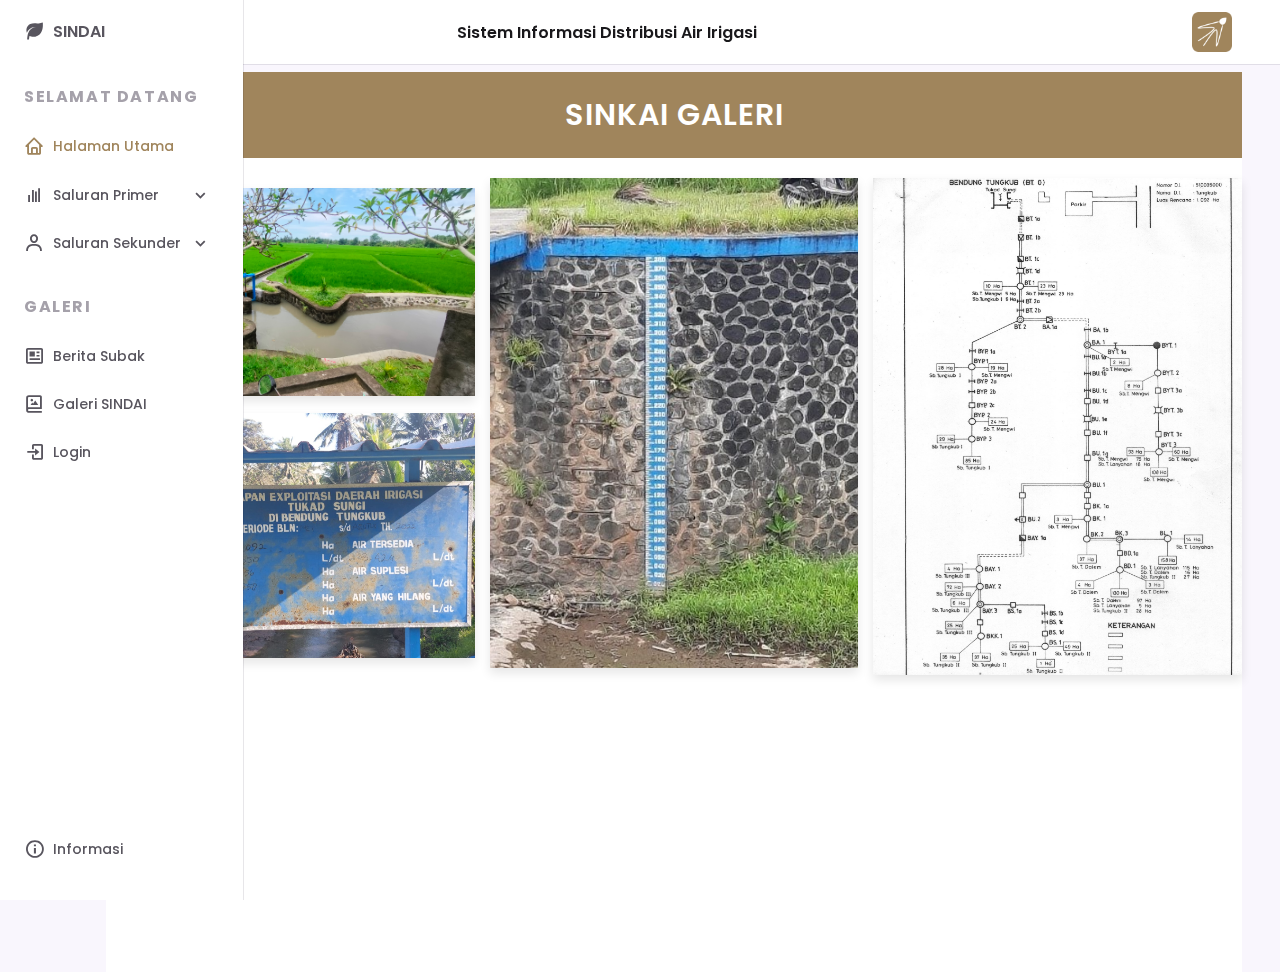
<file: galeri.html>
<!DOCTYPE html>
<html lang="en">
  <head>
    <meta charset="UTF-8" />
    <meta http-equiv="X-UA-Compatible" content="IE=edge" />
    <meta name="viewport" content="width=device-width, initial-scale=1.0" />
    <title>Galeri - SINKAI</title>
    <!-- Fontawesome CDN Link -->
    <link
      rel="stylesheet"
      href="https://cdnjs.cloudflare.com/ajax/libs/font-awesome/6.0.0-beta3/css/all.min.css"
    />
    <!-- CSS -->
    <link rel="stylesheet" href="styles/style3.css" />
    <!-- Boxicons CSS -->
    <link
      href="https://unpkg.com/boxicons@2.1.4/css/boxicons.min.css"
      rel="stylesheet"
    />
  </head>
  <body>
    <!--========== HEADER ==========-->
    <header class="header">
      <div class="header__container">
        <img src="images/logo.png" alt="" class="header__img" />

        <a href="index.html" class="header__logo">SINDAI</a>

        <a href="#" class="header__judul"
          >Sistem Informasi Distribusi Air Irigasi</a
        >

        <div class="header__toggle">
          <i class="bx bx-menu" id="header-toggle"></i>
        </div>
      </div>
    </header>

    <!--========== NAV ==========-->
    <div class="nav" id="navbar">
      <nav class="nav__container">
        <div>
          <a href="index.html" class="nav__link nav__logo">
            <i class="bx bxs-leaf nav__icon"></i>
            <span class="nav__logo-name">SINDAI</span>
          </a>

          <div class="nav__list">
            <div class="nav__items">
              <h3 class="nav__subtitle">Selamat Datang</h3>

              <a href="index.html" class="nav__link active">
                <i class="bx bx-home nav__icon"></i>
                <span class="nav__name">Halaman Utama</span>
              </a>

              <div class="nav__dropdown">
                <a href="#" class="nav__link">
                  <i class="bx bx-bar-chart nav__icon"></i>
                  <span class="nav__name">Saluran Primer</span>
                  <i
                    class="bx bx-chevron-down nav__icon nav__dropdown-icon"
                  ></i>
                </a>

                <div class="nav__dropdown-collapse">
                  <div class="nav__dropdown-content">
                    <a href="irigasi1.html" class="nav__dropdown-item"
                      >Saluran Primer Hulu</a
                    >
                    <a href="irigasi1.html" class="nav__dropdown-item"
                      >Saluran Primer Hilir</a
                    >
                  </div>
                </div>
              </div>

              <div class="nav__dropdown">
                <a href="#" class="nav__link">
                  <i class="bx bx-user nav__icon"></i>
                  <span class="nav__name">Saluran Sekunder</span>
                  <i
                    class="bx bx-chevron-down nav__icon nav__dropdown-icon"
                  ></i>
                </a>

                <div class="nav__dropdown-collapse">
                  <div class="nav__dropdown-content">
                    <a href="irigasimanual1.html" class="nav__dropdown-item"
                      >Bangunan Ukur 1</a
                    >
                    <a href="irigasimanual2.html" class="nav__dropdown-item"
                      >Bangunan Ukur 2</a
                    >
                    <a href="irigasimanual3.html" class="nav__dropdown-item"
                      >Bangunan Ukur 3</a
                    >
                  </div>
                </div>
              </div>
            </div>

            <div class="nav__items">
              <h3 class="nav__subtitle">Galeri</h3>

              <a href="infografis.html" class="nav__link">
                <i class="bx bx-news nav__icon"></i>
                <span class="nav__name">Berita Subak</span>
              </a>
              <a href="galeri.html" class="nav__link">
                <i class="bx bx-photo-album nav__icon"></i>
                <span class="nav__name">Galeri SINDAI</span>
              </a>
              <a href="login.html" class="nav__link">
                <i class="bx bx-log-in nav__icon"></i>
                <span class="nav__name">Login</span>
              </a>
            </div>
          </div>
        </div>

        <a href="https://wa.link/tph9u8" class="nav__link nav__logout">
          <i class="bx bx-info-circle nav__icon"></i>
          <span class="nav__name">Informasi</span>
        </a>
      </nav>
    </div>

    <!--========== CONTENTS ==========-->
    <section>
      <div class="lightBox">
        <div class="lightBox_content">
          <i class="fas fa-times close"></i>
          <div class="logo_icons">
            <a href="#">
              <img class="logoImg" src="images/logo.png" alt="" />
              <div class="text_content">
                <span class="name">SINKAI Subak</span>
                <span class="followers"
                  >Sistem Informasi Ketersediaan Air Irigasi di Subak</span
                >
              </div>
            </a>
            <div class="icons">
              <i class="fas fa-heart"></i>
              <i class="fas fa-arrow-down"></i>
            </div>
          </div>
          <div class="showImg">
            <div class="image">
              <img src="images/img1.jpg" alt="" />
            </div>
          </div>
        </div>
      </div>

      <div class="image-gallery">
        <header>SINKAI GALERI</header>
        <div class="image-container">
          <div class="image-box">
            <img class="gImg" src="images/img1.jpg" alt="" />
            <div class="logo_icons">
              <a href="#">
                <img class="logoImg" src="images/logo.png" alt="" />
                <div class="text_content">
                  <span class="name">SINKAI Subak</span>
                  <span class="followers"
                    >Bangunan Ukur Subak Gede Tungkub</span
                  >
                </div>
              </a>
              <div class="icons">
                <i class="fas fa-heart"></i>
                <i class="fas fa-arrow-down"></i>
              </div>
            </div>
          </div>
          <div class="image-box">
            <img class="gImg" src="images/galeri3.jpg" alt="" />
            <div class="logo_icons">
              <a href="#">
                <img class="logoImg" src="images/logo.png" alt="" />
                <div class="text_content">
                  <span class="name">SINKAI Subak</span>
                  <span class="followers"
                    >Papan Eksploitasi DI Tukad Sungi</span
                  >
                </div>
              </a>
              <div class="icons">
                <i class="fas fa-heart"></i>
                <i class="fas fa-arrow-down"></i>
              </div>
            </div>
          </div>
          <div class="image-box">
            <img class="gImg" src="images/galeri1.jpg" alt="" />
            <div class="logo_icons">
              <a href="#">
                <img class="logoImg" src="images/logo.png" alt="" />
                <div class="text_content">
                  <span class="name">SINKAI Subak</span>
                  <span class="followers"
                    >Alat ukur tinggi muka air (debit)</span
                  >
                </div>
              </a>
              <div class="icons">
                <i class="fas fa-heart"></i>
                <i class="fas fa-arrow-down"></i>
              </div>
            </div>
          </div>
          <div class="image-box">
            <img class="gImg" src="images/galeri2.jpg" alt="" />
            <div class="logo_icons">
              <a href="#">
                <img class="logoImg" src="images/logo.png" alt="" />
                <div class="text_content">
                  <span class="name">SINKAI Subak</span>
                  <span class="followers">Daerah Irigasi Tungkub</span>
                </div>
              </a>
              <div class="icons">
                <i class="fas fa-heart"></i>
                <i class="fas fa-arrow-down"></i>
              </div>
            </div>
          </div>

          <div class="image-box">
            <!--img class="gImg" src="images/img5.jpg" alt=""-->
            <div class="logo_icons">
              <a href="#">
                <!--img class="logoImg" src="images/logo.png" alt=""-->
                <div class="text_content">
                  <span class="name">CodingLab</span>
                  <span class="followers">50k followers</span>
                </div>
              </a>
              <div class="icons">
                <i class="fas fa-heart"></i>
                <i class="fas fa-arrow-down"></i>
              </div>
            </div>
          </div>
          <div class="image-box">
            <!--img class="gImg" src="images/img6.jpg" alt=""-->
            <div class="logo_icons">
              <a href="#">
                <!--img class="logoImg" src="images/logo.png" alt=""-->
                <div class="text_content">
                  <span class="name">CodingLab</span>
                  <span class="followers">50k followers</span>
                </div>
              </a>
              <div class="icons">
                <i class="fas fa-heart"></i>
                <i class="fas fa-arrow-down"></i>
              </div>
            </div>
          </div>
          <div class="image-box">
            <!--img class="gImg" src="images/img7.jpg" alt=""-->
            <div class="logo_icons">
              <a href="#">
                <!--img class="logoImg" src="images/logo.png" alt=""-->
                <div class="text_content">
                  <span class="name">CodingLab</span>
                  <span class="followers">50k followers</span>
                </div>
              </a>
              <div class="icons">
                <i class="fas fa-heart"></i>
                <i class="fas fa-arrow-down"></i>
              </div>
            </div>
          </div>
          <div class="image-box">
            <!--img class="gImg" src="images/img8.jpg" alt=""-->
            <div class="logo_icons">
              <a href="#">
                <!--img class="logoImg" src="images/logo.png" alt=""-->
                <div class="text_content">
                  <span class="name">CodingLab</span>
                  <span class="followers">50k followers</span>
                </div>
              </a>
              <div class="icons">
                <i class="fas fa-heart"></i>
                <i class="fas fa-arrow-down"></i>
              </div>
            </div>
          </div>
          <div class="image-box">
            <!--img class="gImg" src="images/img9.jpg" alt=""-->
            <div class="logo_icons">
              <a href="#">
                <!--img class="logoImg" src="images/logo.png" alt=""-->
                <div class="text_content">
                  <span class="name">CodingLab</span>
                  <span class="followers">50k followers</span>
                </div>
              </a>
              <div class="icons">
                <i class="fas fa-heart"></i>
                <i class="fas fa-arrow-down"></i>
              </div>
            </div>
          </div>
          <div class="image-box">
            <!--img class="gImg" src="images/img10.jpg" alt=""-->
            <div class="logo_icons">
              <a href="#">
                <!--img class="logoImg" src="images/logo.png" alt=""-->
                <div class="text_content">
                  <span class="name">CodingLab</span>
                  <span class="followers">50k followers</span>
                </div>
              </a>
              <div class="icons">
                <i class="fas fa-heart"></i>
                <i class="fas fa-arrow-down"></i>
              </div>
            </div>
          </div>
          <div class="image-box">
            <!--img class="gImg" src="images/img11.jpg" alt=""-->
            <div class="logo_icons">
              <a href="#">
                <!--img class="logoImg" src="images/logo.png" alt=""-->
                <div class="text_content">
                  <span class="name">CodingLab</span>
                  <span class="followers">50k followers</span>
                </div>
              </a>
              <div class="icons">
                <i class="fas fa-heart"></i>
                <i class="fas fa-arrow-down"></i>
              </div>
            </div>
          </div>
          <div class="image-box">
            <!--img class="gImg" src="images/img12.jpg" alt=""-->
            <div class="logo_icons">
              <a href="#">
                <!--img class="logoImg" src="images/logo.png" alt=""-->
                <div class="text_content">
                  <span class="name">CodingLab</span>
                  <span class="followers">50k followers</span>
                </div>
              </a>
              <div class="icons">
                <i class="fas fa-heart"></i>
                <i class="fas fa-arrow-down"></i>
              </div>
            </div>
          </div>
          <div class="image-box">
            <!--img class="gImg" src="images/img13.jpg" alt=""-->
            <div class="logo_icons">
              <a href="#">
                <!--img class="logoImg" src="images/logo.png" alt=""-->
                <div class="text_content">
                  <span class="name">CodingLab</span>
                  <span class="followers">50k followers</span>
                </div>
              </a>
              <div class="icons">
                <i class="fas fa-heart"></i>
                <i class="fas fa-arrow-down"></i>
              </div>
            </div>
          </div>
          <div class="image-box">
            <!--img class="gImg" src="images/img14.jpg" alt=""-->
            <div class="logo_icons">
              <a href="#">
                <!--img class="logoImg" src="images/logo.png" alt=""-->
                <div class="text_content">
                  <span class="name">CodingLab</span>
                  <span class="followers">50k followers</span>
                </div>
              </a>
              <div class="icons">
                <i class="fas fa-heart"></i>
                <i class="fas fa-arrow-down"></i>
              </div>
            </div>
          </div>
          <div class="image-box">
            <!--img class="gImg" src="images/img15.jpg" alt=""-->
            <div class="logo_icons">
              <a href="#">
                <!--img class="logoImg" src="images/logo.png" alt=""-->
                <div class="text_content">
                  <span class="name">CodingLab</span>
                  <span class="followers">50k followers</span>
                </div>
              </a>
              <div class="icons">
                <i class="fas fa-heart"></i>
                <i class="fas fa-arrow-down"></i>
              </div>
            </div>
          </div>
        </div>
      </div>
    </section>

    <script>
      let body = document.querySelector("body"),
        lightBox = document.querySelector(".lightBox"),
        img = document.querySelectorAll(".gImg"),
        showImg = lightBox.querySelector(".showImg img"),
        close = lightBox.querySelector(".close");

      for (let image of img) {
        image.addEventListener("click", () => {
          showImg.src = image.src;
          lightBox.style.display = "block";
          body.style.overflow = "hidden";
          close.onclick = () => {
            lightBox.style.display = "none";
            body.style.overflow = "visible";
          };
        });
      }
    </script>

    <script src="js/script.js"></script>
  </body>
</html>
</file>
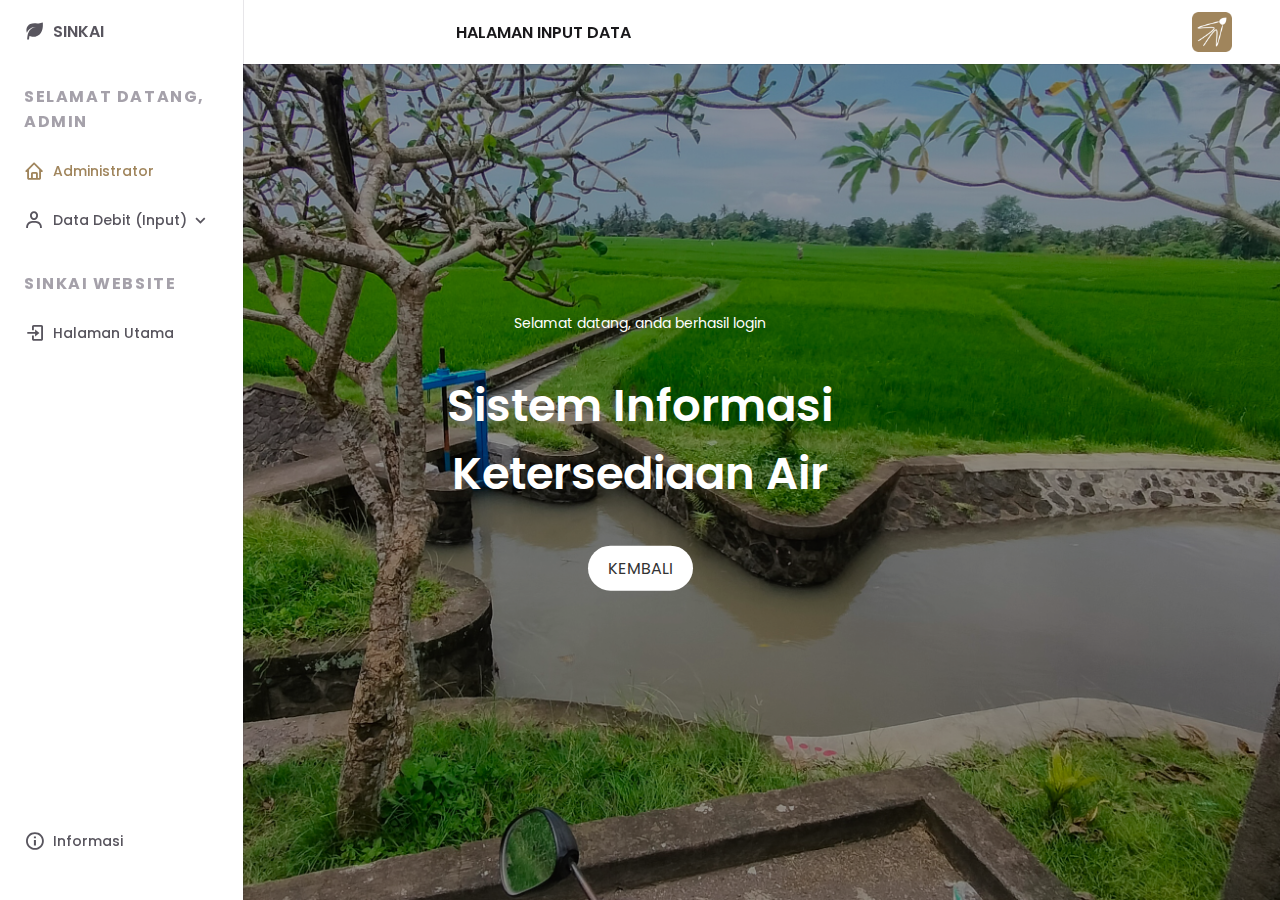
<file: home.html>
<!DOCTYPE html>
<html lang="en">
  <head>
    <meta charset="UTF-8" />
    <meta http-equiv="X-UA-Compatible" content="IE=edge" />
    <meta name="viewport" content="width=device-width, initial-scale=1.0" />
    <title>Sistem Informasi Ketersediaan Air Irigasi</title>
    <!-- Link Swiper's CSS -->
    <link rel="stylesheet" href="styles/swiper-bundle.min.css" />
    <!-- CSS -->
    <link rel="stylesheet" href="styles/style.css" />
    <!-- Boxicons CSS -->
    <link
      href="https://unpkg.com/boxicons@2.1.4/css/boxicons.min.css"
      rel="stylesheet"
    />
  </head>
  <body>
    <!--========== HEADER ==========-->
    <header class="header">
      <div class="header__container">
        <img src="images/logo.png" alt="" class="header__img" />

        <a href="home.html" class="header__logo">SINKAI</a>

        <a href="#" class="header__judul"
          >HALAMAN INPUT DATA</a
        >

        <div class="header__toggle">
          <i class="bx bx-menu" id="header-toggle"></i>
        </div>
      </div>
    </header>

    <!--========== NAV ==========-->
    <div class="nav" id="navbar">
      <nav class="nav__container">
        <div>
          <a href="home.html" class="nav__link nav__logo">
            <i class="bx bxs-leaf nav__icon"></i>
            <span class="nav__logo-name">SINKAI</span>
          </a>

          <div class="nav__list">
            <div class="nav__items">
              <h3 class="nav__subtitle">Selamat Datang, Admin</h3>

              <a href="home.html" class="nav__link active">
                <i class="bx bx-home nav__icon"></i>
                <span class="nav__name">Administrator</span>
              </a>

              <div class="nav__dropdown">
                <a href="#" class="nav__link">
                  <i class="bx bx-user nav__icon"></i>
                  <span class="nav__name">Data Debit (Input)</span>
                  <i
                    class="bx bx-chevron-down nav__icon nav__dropdown-icon"
                  ></i>
                </a>

                <div class="nav__dropdown-collapse">
                  <div class="nav__dropdown-content">
                    <a href="https://docs.google.com/forms/d/160n0vMSXNAYcV1-g2EDVGiQKg8xbsgIhsr-fpEG_Ywo/edit" class="nav__dropdown-item"
                      >Bangunan Ukur 1</a
                    >
                    <a href="https://docs.google.com/forms/d/160n0vMSXNAYcV1-g2EDVGiQKg8xbsgIhsr-fpEG_Ywo/edit" class="nav__dropdown-item"
                      >Bangunan Ukur 2</a
                    >
                    <a href="https://docs.google.com/forms/d/160n0vMSXNAYcV1-g2EDVGiQKg8xbsgIhsr-fpEG_Ywo/edit" class="nav__dropdown-item"
                      >Bangunan Ukur 3</a
                    >
                  </div>
                </div>
              </div>
            </div>

            <div class="nav__items">
              <h3 class="nav__subtitle">SINKAI WEBSITE</h3>

              <a href="login.html" class="nav__link">
                <i class="bx bx-log-in nav__icon"></i>
                <span class="nav__name">Halaman Utama</span>
              </a>
            </div>
          </div>
        </div>

        <a href="https://wa.link/tph9u8" class="nav__link nav__logout">
          <i class="bx bx-info-circle nav__icon"></i>
          <span class="nav__name">Informasi</span>
        </a>
        
      </nav>
    </div>

    <!--========== CONTENTS ==========-->
    <section class="main swiper mySwiper">
      <div class="wrapper swiper-wrapper">
        <div class="slide swiper-slide">
          <img src="images/img1.jpg" alt="" class="image" />
          <div class="image-data">
            <span class="text">Selamat datang, anda berhasil login</span>
            <h2>
              Sistem Informasi <br />
              Ketersediaan Air
            </h2>
            <a href="index.html" class="button">KEMBALI</a>
          </div>
        </div>
      </div>

    </section>
    <!-- Swiper JS -->
    <script src="js/swiper-bundle.min.js"></script>

    <!-- Initialize Swiper -->
    <script>
      var swiper = new Swiper(".mySwiper", {
        slidesPerView: 1,
        loop: true,
        pagination: {
          el: ".swiper-pagination",
          clickable: true,
        },
        navigation: {
          nextEl: ".swiper-button-next",
          prevEl: ".swiper-button-prev",
        },
      });
    </script>

    <script src="js/script.js"></script>
  </body>
</html>
</file>
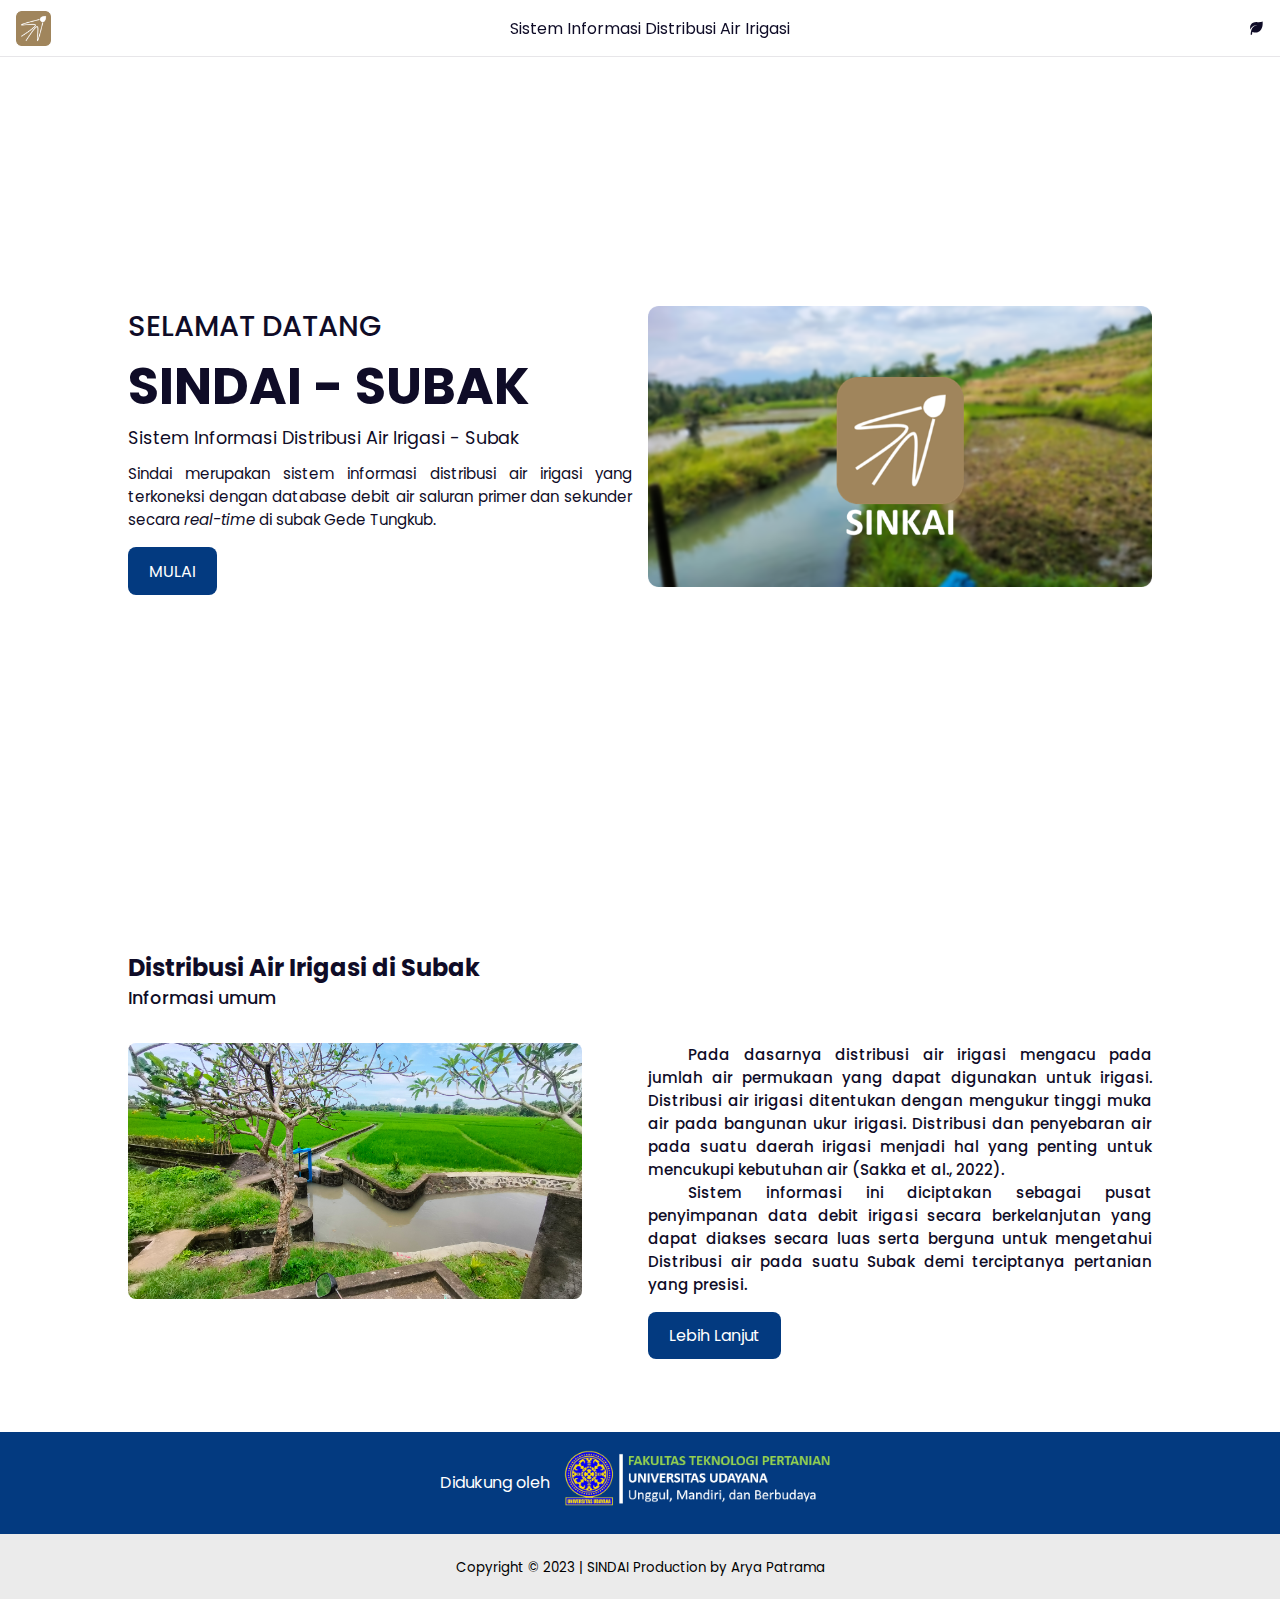
<file: jelajahi.html>
<!DOCTYPE html>
<html lang="en">
  <head>
    <meta charset="UTF-8" />
    <meta http-equiv="X-UA-Compatible" content="IE=edge" />
    <meta name="viewport" content="width=device-width, initial-scale=1.0" />
    <title>Jelajahi - SINKAI</title>
    <!-- Link To CSS -->
    <link rel="stylesheet" href="styles/style4.css" />
    <!-- Box Icons -->
    <link
      rel="stylesheet"
      href="https://cdn.jsdelivr.net/npm/boxicons@latest/css/boxicons.min.css"
    />
  </head>
  <body>
    <header class="header">
      <div class="header__container">
        <img src="images/logo.png" alt="" class="header__img" />

        <a href="index.html" class="header__logo">SINDAI</a>

        <a href="#" class="header__judul"
          >Sistem Informasi Distribusi Air Irigasi</a
        >
        <a href="index.html" class="header__judul">
          <i class="bx bxs-leaf nav__icon"></i>
        </a>
      </div>
    </header>
    <section class="home" id="home">
      <div class="home-img">
        <img src="images/galeri4.png" alt="" />
      </div>
      <div class="home-text">
        <span>SELAMAT DATANG</span>
        <h1>SINDAI - SUBAK</h1>
        <h2>Sistem Informasi Distribusi Air Irigasi - Subak</h2>
        <p style="text-align: justify">
          Sindai merupakan sistem informasi distribusi air irigasi yang
          terkoneksi dengan database debit air saluran primer dan sekunder
          secara
          <i>real-time</i> di subak Gede Tungkub.
        </p>
        <a href="irigasi1.html" class="btn">MULAI</a>
      </div>
    </section>
    <!-- About -->
    <section class="about" id="about">
      <div class="heading">
        <h2>Distribusi Air Irigasi di Subak</h2>
        <span>Informasi umum</span>
      </div>
      <!-- About Content -->
      <div class="about-container">
        <div class="about-img">
          <img src="images/img1.jpg" alt="" />
        </div>
        <div class="about-text">
          <p style="text-indent: 40px">
            Pada dasarnya distribusi air irigasi mengacu pada jumlah air
            permukaan yang dapat digunakan untuk irigasi. Distribusi air irigasi
            ditentukan dengan mengukur tinggi muka air pada bangunan ukur
            irigasi. Distribusi dan penyebaran air pada suatu daerah irigasi
            menjadi hal yang penting untuk mencukupi kebutuhan air (Sakka et
            al., 2022).
          </p>
          <p style="text-indent: 40px">
            Sistem informasi ini diciptakan sebagai pusat penyimpanan data debit
            irigasi secara berkelanjutan yang dapat diakses secara luas serta
            berguna untuk mengetahui Distribusi air pada suatu Subak demi
            terciptanya pertanian yang presisi.
          </p>
          <div class="information">
            <a href="infografis.html" class="btn">Lebih Lanjut</a>
          </div>
        </div>
      </div>
    </section>
    <!-- Copyright -->
    <div class="copyright">
      <p>Didukung oleh</p>
      <p><span></span></p>
      <p>
        <a href="https://ftp.unud.ac.id/"
          ><img src="images/unudftp.png" alt="" width="290px"
        /></a>
      </p>
    </div>
    <div class="footer">
      <p>
        <small>
          Copyright &copy; 2023 | SINDAI Production by Arya Patrama</small
        >
      </p>
    </div>

    <!-- Link To JS -->
    <script src="./js/script.js"></script>
  </body>
</html>
</file>
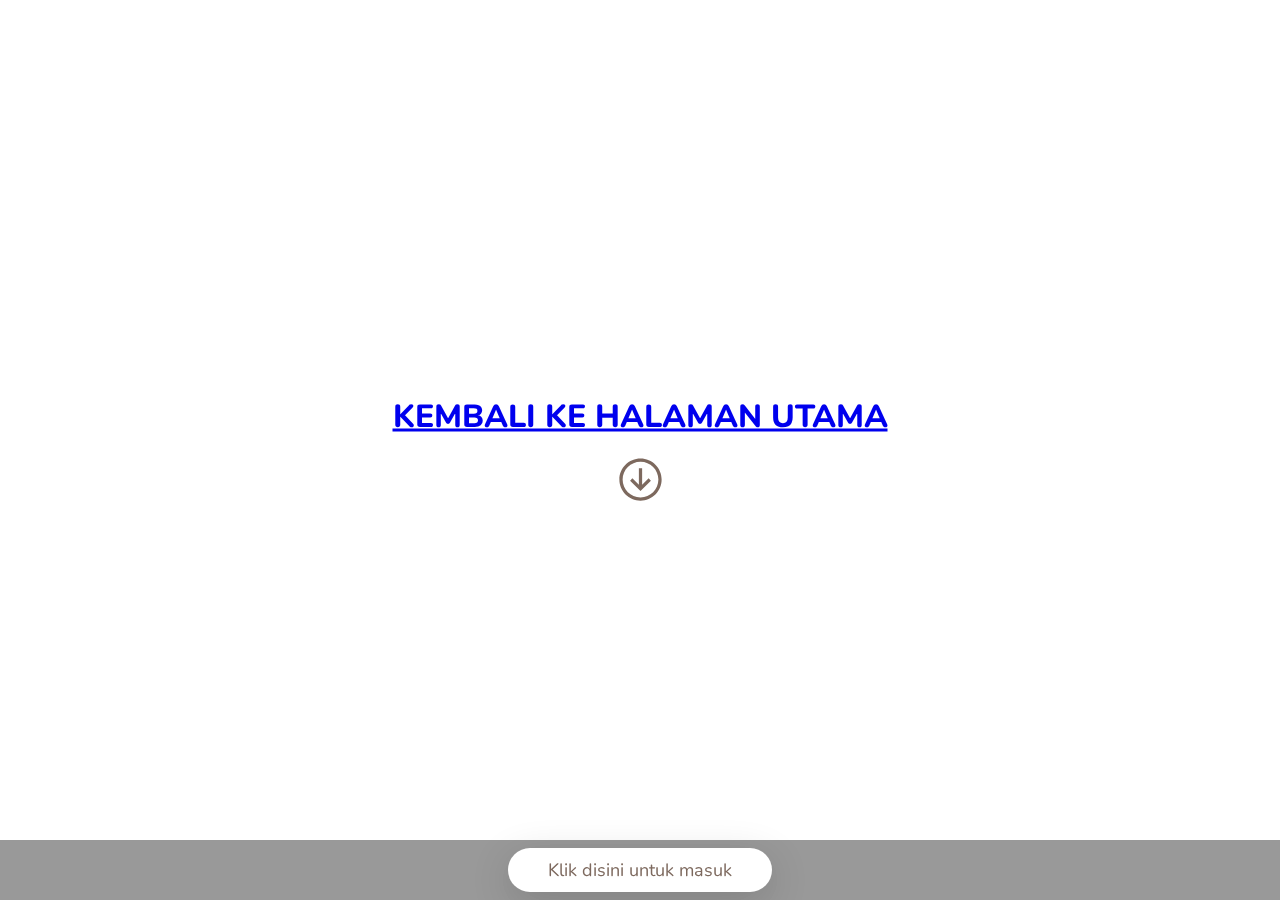
<file: login.html>
<!DOCTYPE html>
<html lang="en">
  <head>
    <meta charset="UTF-8" />
    <meta http-equiv="X-UA-Compatible" content="IE=edge" />
    <meta name="viewport" content="width=device-width, initial-scale=1.0" />
    <title>Document</title>
    <link rel="stylesheet" href="styles/valid.css" />
  </head>
  <body>
    <div class="scroll-down">
      <a href="index.html">KEMBALI KE HALAMAN UTAMA</a>
      <svg xmlns="http://www.w3.org/2000/svg" viewBox="0 0 32 32">
        <path
          d="M16 3C8.832031 3 3 8.832031 3 16s5.832031 13 13 13 13-5.832031 13-13S23.167969 3 16 3zm0 2c6.085938 0 11 4.914063 11 11 0 6.085938-4.914062 11-11 11-6.085937 0-11-4.914062-11-11C5 9.914063 9.914063 5 16 5zm-1 4v10.28125l-4-4-1.40625 1.4375L16 23.125l6.40625-6.40625L21 15.28125l-4 4V9z"
        />
      </svg>
    </div>
    <div class="container"></div>

    <div class="modal">
      <div class="modal-container">
        <div class="modal-left">
          <h1 class="modal-title">Selamat Datang!</h1>
          <p class="modal-desc">Sistem Informasi Distribusi Air Irigasi</p>
          <form name="login">
            <div class="input-block">
              <label for="username" class="input-label">Username</label>
              <input
                type="text"
                name="username"
                id="username"
                placeholder="Username Kamu"
              />
            </div>
            <div class="input-block">
              <label for="password" class="input-label">Password</label>
              <input
                type="text"
                name="password"
                id="password"
                placeholder="Password Kamu"
              />
            </div>
            <div class="modal-buttons">
              <button class="input-button" type="button" onClick="Login()">
                Masuk
              </button>
            </div>
          </form>
          <p class="sign-up">
            Belum punya akun? <a href="signup.html">Buat Sekarang</a>
          </p>
        </div>
        <div class="modal-right">
          <img src="images/img1.jpg" alt="" />
        </div>
        <button class="icon-button close-button">
          <svg xmlns="http://www.w3.org/2000/svg" viewBox="0 0 50 50">
            <path
              d="M 25 3 C 12.86158 3 3 12.86158 3 25 C 3 37.13842 12.86158 47 25 47 C 37.13842 47 47 37.13842 47 25 C 47 12.86158 37.13842 3 25 3 z M 25 5 C 36.05754 5 45 13.94246 45 25 C 45 36.05754 36.05754 45 25 45 C 13.94246 45 5 36.05754 5 25 C 5 13.94246 13.94246 5 25 5 z M 16.990234 15.990234 A 1.0001 1.0001 0 0 0 16.292969 17.707031 L 23.585938 25 L 16.292969 32.292969 A 1.0001 1.0001 0 1 0 17.707031 33.707031 L 25 26.414062 L 32.292969 33.707031 A 1.0001 1.0001 0 1 0 33.707031 32.292969 L 26.414062 25 L 33.707031 17.707031 A 1.0001 1.0001 0 0 0 32.980469 15.990234 A 1.0001 1.0001 0 0 0 32.292969 16.292969 L 25 23.585938 L 17.707031 16.292969 A 1.0001 1.0001 0 0 0 16.990234 15.990234 z"
            ></path>
          </svg>
        </button>
      </div>
      <button class="modal-button">Klik disini untuk masuk</button>
    </div>

    <script>
      // Login System Logic
      function Login() {
        var done = 0;
        var username = document.login.username.value;
        username = username.toLowerCase();
        var password = document.login.password.value;
        password = password.toLowerCase();
        if (username == "ramapatrama@gmail.com" && password == "12345") {
          window.location.href = "home.html";
        } else if (done == 0) {
          alert("Username/Password yang anda masukan salah!");
        }
      }

      // Javascript Template
      const body = document.querySelector("body");
      const modal = document.querySelector(".modal");
      const modalButton = document.querySelector(".modal-button");
      const closeButton = document.querySelector(".close-button");
      const scrollDown = document.querySelector(".scroll-down");
      let isOpened = false;

      const openModal = () => {
        modal.classList.add("is-open");
        body.style.overflow = "hidden";
      };

      const closeModal = () => {
        modal.classList.remove("is-open");
        body.style.overflow = "initial";
      };

      window.addEventListener("scroll", () => {
        if (window.scrollY > window.innerHeight / 3 && !isOpened) {
          isOpened = true;
          scrollDown.style.display = "none";
          openModal();
        }
      });

      modalButton.addEventListener("click", openModal);
      closeButton.addEventListener("click", closeModal);

      document.onkeydown = (evt) => {
        evt = evt || window.event;
        evt.keyCode === 27 ? closeModal() : false;
      };
    </script>
  </body>
</html>
</file>
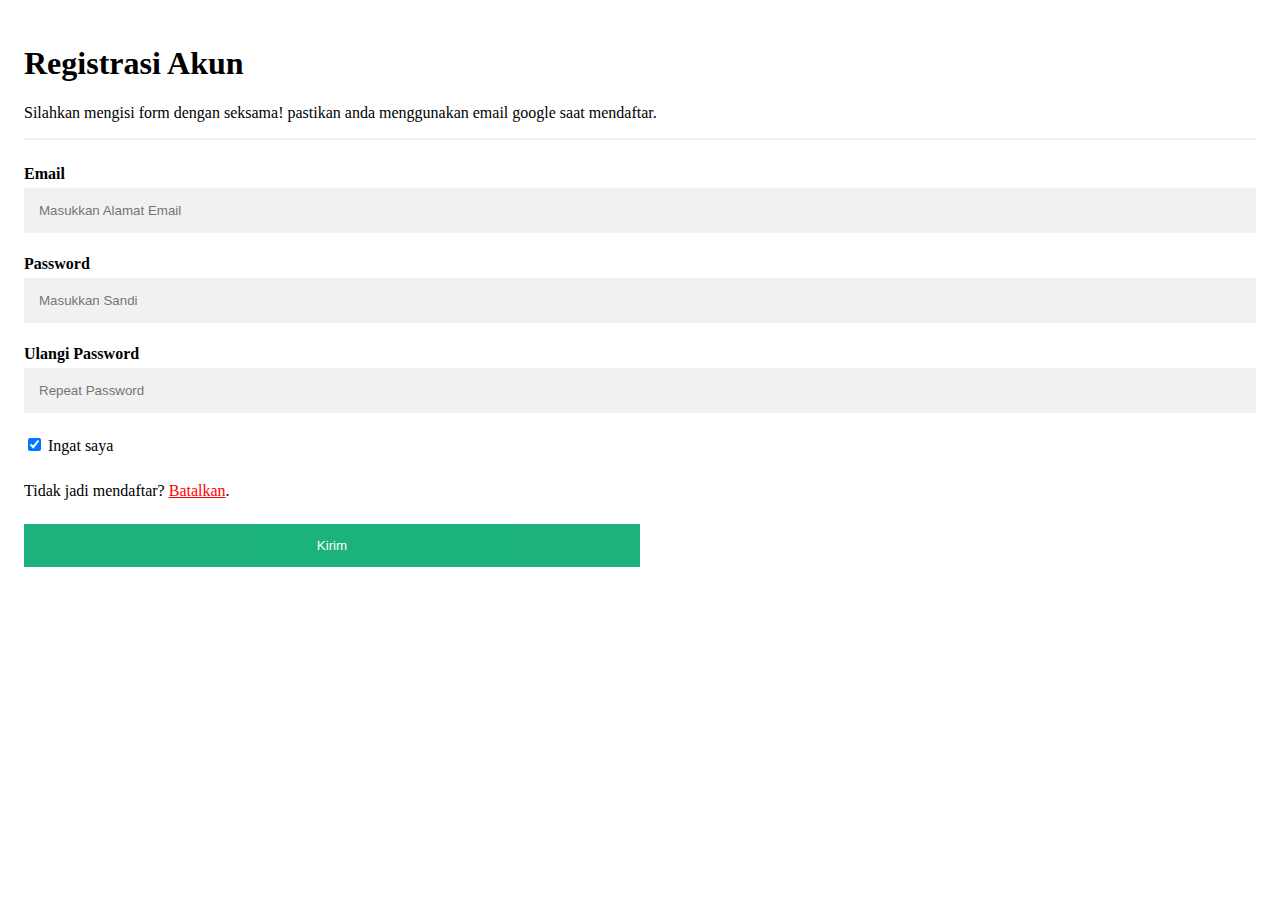
<file: signup.html>
<!DOCTYPE html>
<html lang="en">
  <head>
    <meta charset="UTF-8" />
    <meta http-equiv="X-UA-Compatible" content="IE=edge" />
    <meta name="viewport" content="width=device-width, initial-scale=1.0" />
    <title>Sign up</title>
    <link href="styles/signup.css" rel="stylesheet" />
    <link href="page2.html" />
  </head>
  <body>
    <form
      action="https://sheetdb.io/api/v1/s8noqi3kuuy2k"
      method="post"
      id="sheetdb-form"
    >
      <div class="container">
        <h1>Registrasi Akun</h1>
        <p>Silahkan mengisi form dengan seksama! pastikan anda menggunakan email google saat mendaftar.</p>
        <hr />

        <label for="email"><b>Email</b></label>
        <input
          type="text"
          placeholder="Masukkan Alamat Email"
          name="data[email]"
          required
        />

        <label for="psw"><b>Password</b></label>
        <input
          type="password"
          placeholder="Masukkan Sandi"
          name="data[psw]"
          required
        />

        <label for="psw repeat"><b>Ulangi Password</b></label>
        <input
          type="password"
          placeholder="Repeat Password"
          name="data[psw repeat]"
          required
        />

        <label>
          <input
            type="checkbox"
            checked="checked"
            name="remember"
            style="margin-bottom: 15px"
          />
          Ingat saya
        </label>

        <p>
            Tidak jadi mendaftar?
          <a href="login.html" style="color: red">Batalkan</a>.
        </p>

        <div class="clearfix">
          <button type="submit" class="signupbtn">Kirim</button>
        </div>
      </div>
    </form>

    <script>
      var form = document.getElementById("sheetdb-form");
      form.addEventListener("submit", (e) => {
        e.preventDefault();
        fetch(form.action, {
          method: "POST",
          body: new FormData(document.getElementById("sheetdb-form")),
        })
          .then((response) => response.json())
          .then((html) => {
            // you can put any JS code here
            window.open("index.html", "_blank");
          });
      });
    </script>
  </body>
</html>
</file>
<file: styles/style3.css>
/*========== GOOGLE FONTS ==========*/
@import url("https://fonts.googleapis.com/css2?family=Poppins:wght@400;500;600&display=swap");

/*========== VARIABLES CSS ==========*/
:root {
  --header-height: 3.5rem;
  --nav-width: 243px;

  /*========== Colors ==========*/
  --first-color: #a0855c;
  --first-color-light: #fbe3be;
  --title-color: #19181b;
  --text-color: #58555e;
  --text-color-light: #a5a1aa;
  --body-color: #f9f6fd;
  --container-color: #ffffff;

  /*========== Font and typography ==========*/
  --body-font: "Poppins", sans-serif;
  --normal-font-size: 0.938rem;
  --small-font-size: 0.75rem;
  --smaller-font-size: 0.75rem;

  /*========== Font weight ==========*/
  --font-medium: 500;
  --font-semi-bold: 600;

  /*========== z index ==========*/
  --z-fixed: 100;
}

@media screen and (min-width: 1024px) {
  :root {
    --normal-font-size: 1rem;
    --small-font-size: 0.875rem;
    --smaller-font-size: 0.813rem;
  }
}

/*========== BASE ==========*/
*,
::before,
::after {
  box-sizing: border-box;
}

body {
  margin: var(--header-height) 0 0 0;
  padding: 1rem 1rem 0;
  font-family: var(--body-font);
  font-size: var(--normal-font-size);
  background-color: var(--body-color);
  color: var(--text-color);
}

h3 {
  margin: 0;
}

a {
  text-decoration: none;
}

img {
  max-width: 100%;
  height: auto;
}

/*========== HEADER ==========*/
.header {
  position: fixed;
  top: 0;
  left: 0;
  width: 100%;
  background-color: var(--container-color);
  box-shadow: 0 1px 0 rgba(22, 8, 43, 0.1);
  padding: 0 1rem;
  z-index: var(--z-fixed);
}

.header__container {
  display: flex;
  align-items: center;
  height: var(--header-height);
  justify-content: space-between;
}

.header__img {
  width: 35px;
  height: 35px;
}

.header__logo {
  color: var(--title-color);
  font-weight: var(--font-medium);
  display: none;
}

.header__judul {
  display: flex;
  color: var(--title-color);
  font-weight: var(--font-semi-bold);
}

.header__input {
  width: 100%;
  border: none;
  outline: none;
  background-color: var(--first-color-light);
}

.header__input::placeholder {
  font-family: var(--body-font);
  color: var(--text-color);
}

.header__icon,
.header__toggle {
  font-size: 1.2rem;
}

.header__toggle {
  color: var(--title-color);
  cursor: pointer;
}

/*========== NAV ==========*/
.nav {
  position: fixed;
  top: 0;
  left: -100%;
  height: 100vh;
  padding: 1rem 1rem 0;
  background-color: var(--container-color);
  box-shadow: 1px 0 0 rgba(22, 8, 43, 0.1);
  z-index: var(--z-fixed);
  transition: 0.4s;
}

.nav__container {
  height: 100%;
  display: flex;
  flex-direction: column;
  justify-content: space-between;
  padding-bottom: 2.5rem;
  overflow: auto;
  scrollbar-width: none; /* For mozilla */
}

/* For Google Chrome and others */
.nav__container::-webkit-scrollbar {
  display: none;
}

.nav__logo {
  font-weight: var(--font-semi-bold);
  margin-bottom: 2.5rem;
}

.nav__list,
.nav__items {
  display: grid;
}

.nav__list {
  row-gap: 2.5rem;
}

.nav__items {
  row-gap: 1.5rem;
}

.nav__subtitle {
  font-size: var(--normal-font-size);
  text-transform: uppercase;
  letter-spacing: 0.1rem;
  color: var(--text-color-light);
}

.nav__link {
  display: flex;
  align-items: center;
  color: var(--text-color);
}

.nav__link:hover {
  color: var(--first-color);
}

.nav__icon {
  font-size: 1.2rem;
  margin-right: 0.5rem;
}

.nav__name {
  font-size: var(--small-font-size);
  font-weight: var(--font-medium);
  white-space: nowrap;
}

.nav__logout {
  margin-top: 5rem;
}

/* Dropdown */
.nav__dropdown {
  overflow: hidden;
  max-height: 21px;
  transition: 0.4s ease-in-out;
}

.nav__dropdown-collapse {
  background-color: var(--first-color-light);
  border-radius: 0.25rem;
  margin-top: 1rem;
}

.nav__dropdown-content {
  display: grid;
  row-gap: 0.5rem;
  padding: 0.75rem 1.7rem 0.75rem 1.8rem;
}

.nav__dropdown-item {
  font-size: var(--smaller-font-size);
  font-weight: var(--font-medium);
  color: var(--text-color);
}

.nav__dropdown-item:hover {
  color: var(--first-color);
}

.nav__dropdown-icon {
  margin-left: auto;
  transition: 0.4s;
}

/* Show dropdown collapse */
.nav__dropdown:hover {
  max-height: 100rem;
}

/* Rotate icon arrow */
.nav__dropdown:hover .nav__dropdown-icon {
  transform: rotate(180deg);
}

/*===== Show menu =====*/
.show-menu {
  left: 0;
}

/*===== Active link =====*/
.active {
  color: var(--first-color);
}

/* ========== MEDIA QUERIES ==========*/
/* For small devices reduce search*/
@media screen and (max-width: 320px) {
  .header__judul {
    width: 70%;
  }
}

@media screen and (min-width: 768px) {
  body {
    padding: 1rem 3rem 0 6rem;
  }
  .header {
    padding: 0 3rem 0 6rem;
  }
  .header__container {
    height: calc(var(--header-height) + 0.5rem);
  }
  .header__judul {
    width: 450px;
    padding: 0.55rem 0.75rem;
  }
  .header__toggle {
    display: none;
  }
  .header__logo {
    display: block;
  }
  .header__img {
    width: 40px;
    height: 40px;
    order: 1;
  }
  .nav {
    left: 0;
    padding: 1.2rem 1.5rem 0;
    width: 68px; /* Reduced navbar */
  }
  .nav__items {
    row-gap: 1.7rem;
  }
  .nav__icon {
    font-size: 1.3rem;
  }

  /* Element opacity */
  .nav__logo-name,
  .nav__name,
  .nav__subtitle,
  .nav__dropdown-icon {
    opacity: 0;
    transition: 0.3s;
  }

  /* Navbar expanded */
  .nav:hover {
    width: var(--nav-width);
  }

  /* Visible elements */
  .nav:hover .nav__logo-name {
    opacity: 1;
  }
  .nav:hover .nav__subtitle {
    opacity: 1;
  }
  .nav:hover .nav__name {
    opacity: 1;
  }
  .nav:hover .nav__dropdown-icon {
    opacity: 1;
  }
}

section {
  position: relative;
  min-height: 100vh;
  width: 100%;
  margin: 0 10px;
}
section .lightBox {
  position: fixed;
  top: 0;
  left: 0;
  height: 100%;
  width: 100%;
  background: rgba(0, 0, 0, 0.6);
  z-index: 100;
  display: none;
}
.lightBox .lightBox_content {
  position: fixed;
  left: 50%;
  top: 50%;
  transform: translate(-50%, -50%);
  max-width: 950px;
  width: 100%;
  background: #fff;
  border-radius: 12px;
  box-shadow: 0 5px 10px rgba(0, 0, 0, 0.2);
  padding: 20px;
}
.lightBox_content .close {
  position: absolute;
  top: 0;
  left: -40px;
  font-size: 30px;
  color: #fff;
  cursor: pointer;
  opacity: 0.8;
}
.lightBox_content .close:hover {
  opacity: 1;
}
section .logo_icons {
  display: flex;
  align-items: center;
  justify-content: space-between;
  padding-bottom: 20px;
}
section .logo_icons a {
  display: flex;
  align-items: center;
  text-decoration: none;
}
section .logo_icons .logoImg {
  height: 40px;
  width: 40px;
  border-radius: 50%;
}
section .logo_icons .text_content {
  display: flex;
  flex-direction: column;
  margin-left: 10px;
  color: #333;
  font-size: 16px;
  font-weight: 500;
}
.logo_icons .text_content .followers {
  font-size: 13px;
  margin-top: -5px;
}
section .logo_icons .icons i {
  height: 35px;
  width: 35px;
  background: #ccc;
  text-align: center;
  line-height: 35px;
  font-size: 16px;
  color: #fff;
  border-radius: 4px;
  margin: 0 5px;
  cursor: pointer;
  transition: all 0.3s ease;
}
.lightBox .logo_icons .icons i:hover {
  color: #fff;
  background: var(--first-color);
}
section .lightBox .showImg {
  display: flex;
  justify-content: center;
  height: 100%;
  width: 100%;
}
.lightBox .showImg .image {
  max-height: 700px;
  max-width: 900px;
}
.showImg .image img {
  width: 100%;
  height: 100%;
  object-fit: contain;
}
section .image-gallery {
  max-width: 1300px;
  min-height: 100vh;
  width: 100%;
  background: #fff;
  margin: auto;
}
.image-gallery header {
  color: #fff;
  font-size: 30px;
  font-weight: 600;
  text-align: center;
  background: var(--first-color);
  padding: 20px 0;
  letter-spacing: 1px;
}
.image-gallery .image-container {
  columns: 3;
  margin-top: 20px;
  gap: 15px;
}
.image-container img {
  width: 100%;
  box-shadow: 0 5px 10px rgba(0, 0, 0, 0.1);
}
.image-container .image-box {
  position: relative;
  cursor: pointer;
  margin: 10px 0;
}
.image-box .logo_icons {
  position: absolute;
  bottom: 5px;
  left: 0;
  width: 100%;
  padding: 10px 15px;
  background: rgba(0, 0, 0, 0.2);
  box-shadow: 0 -10px 10px rgba(0, 0, 0, 0.2);
  opacity: 0;
  pointer-events: none;
  transition: all 0.3s ease;
}
.image-box:hover .logo_icons {
  opacity: 1;
  pointer-events: auto;
}
.image-box .logo_icons .icons i {
  color: #b4b4b4;
  background: #fff;
}
.logo_icons .icons i:hover {
  color: #707070;
}
section .image-gallery .logo_icons .text_content {
  color: #fff;
  font-size: 14px;
}
section .image-gallery .text_content .followers {
  font-size: 12px;
  font-weight: 400;
  margin-top: -4px;
}
@media (max-width: 1034px) {
  .lightBox_content .close {
    top: -40px;
    left: 10px;
  }
}
@media (max-width: 1002px) {
  .image-gallery .image-container {
    columns: 2;
  }
}
@media (max-width: 602px) {
  .image-gallery .image-container {
    columns: 1;
  }
  @media (max-width: 602px) {
    .image-gallery header {
      font-size: 25px;
    }
  }
}
</file>
<file: styles/style.css>
/*========== GOOGLE FONTS ==========*/
@import url("https://fonts.googleapis.com/css2?family=Poppins:wght@400;500;600&display=swap");

/*========== VARIABLES CSS ==========*/
:root {
  --header-height: 3.5rem;
  --nav-width: 243px;

  /*========== Colors ==========*/
  --first-color: #a0855c;
  --first-color-light: #fbe3be;
  --title-color: #19181b;
  --text-color: #58555e;
  --text-color-light: #a5a1aa;
  --body-color: #f9f6fd;
  --container-color: #ffffff;

  /*========== Font and typography ==========*/
  --body-font: "Poppins", sans-serif;
  --normal-font-size: 0.938rem;
  --small-font-size: 0.75rem;
  --smaller-font-size: 0.75rem;

  /*========== Font weight ==========*/
  --font-medium: 500;
  --font-semi-bold: 600;

  /*========== z index ==========*/
  --z-fixed: 100;
}

@media screen and (min-width: 1024px) {
  :root {
    --normal-font-size: 1rem;
    --small-font-size: 0.875rem;
    --smaller-font-size: 0.813rem;
  }
}

/*========== BASE ==========*/
*,
::before,
::after {
  box-sizing: border-box;
}

body {
  margin: var(--header-height) 0 0 0;
  padding: 1rem 1rem 0;
  font-family: var(--body-font);
  font-size: var(--normal-font-size);
  background-color: var(--body-color);
  color: var(--text-color);
}

h3 {
  margin: 0;
}

a {
  text-decoration: none;
}

img {
  max-width: 100%;
  height: auto;
}

/*========== HEADER ==========*/
.header {
  position: fixed;
  top: 0;
  left: 0;
  width: 100%;
  background-color: var(--container-color);
  box-shadow: 0 1px 0 rgba(22, 8, 43, 0.1);
  padding: 0 1rem;
  z-index: var(--z-fixed);
}

.header__container {
  display: flex;
  align-items: center;
  height: var(--header-height);
  justify-content: space-between;
}

.header__img {
  width: 35px;
  height: 35px;
}

.header__logo {
  color: var(--title-color);
  font-weight: var(--font-medium);
  display: none;
}

.header__judul {
  display: flex;
  color: var(--title-color);
  font-weight: var(--font-semi-bold);
}

.header__input {
  width: 100%;
  border: none;
  outline: none;
  background-color: var(--first-color-light);
}

.header__input::placeholder {
  font-family: var(--body-font);
  color: var(--text-color);
}

.header__icon,
.header__toggle {
  font-size: 1.2rem;
}

.header__toggle {
  color: var(--title-color);
  cursor: pointer;
}

/*========== NAV ==========*/
.nav {
  position: fixed;
  top: 0;
  left: -100%;
  height: 100vh;
  padding: 1rem 1rem 0;
  background-color: var(--container-color);
  box-shadow: 1px 0 0 rgba(22, 8, 43, 0.1);
  z-index: var(--z-fixed);
  transition: 0.4s;
}

.nav__container {
  height: 100%;
  display: flex;
  flex-direction: column;
  justify-content: space-between;
  padding-bottom: 3rem;
  overflow: auto;
  scrollbar-width: none; /* For mozilla */
}

/* For Google Chrome and others */
.nav__container::-webkit-scrollbar {
  display: none;
}

.nav__logo {
  font-weight: var(--font-semi-bold);
  margin-bottom: 2.5rem;
}

.nav__list,
.nav__items {
  display: grid;
}

.nav__list {
  row-gap: 2.5rem;
}

.nav__items {
  row-gap: 1.5rem;
}

.nav__subtitle {
  font-size: var(--normal-font-size);
  text-transform: uppercase;
  letter-spacing: 0.1rem;
  color: var(--text-color-light);
}

.nav__link {
  display: flex;
  align-items: center;
  color: var(--text-color);
}

.nav__link:hover {
  color: var(--first-color);
}

.nav__icon {
  font-size: 1.2rem;
  margin-right: 0.5rem;
}

.nav__name {
  font-size: var(--small-font-size);
  font-weight: var(--font-medium);
  white-space: nowrap;
}

.nav__logout {
  margin-top: 5rem;
}

/* Dropdown */
.nav__dropdown {
  overflow: hidden;
  max-height: 21px;
  transition: 0.4s ease-in-out;
}

.nav__dropdown-collapse {
  background-color: var(--first-color-light);
  border-radius: 0.25rem;
  margin-top: 1rem;
}

.nav__dropdown-content {
  display: grid;
  row-gap: 0.5rem;
  padding: 0.75rem 1.7rem 0.75rem 1.8rem;
}

.nav__dropdown-item {
  font-size: var(--smaller-font-size);
  font-weight: var(--font-medium);
  color: var(--text-color);
}

.nav__dropdown-item:hover {
  color: var(--first-color);
}

.nav__dropdown-icon {
  margin-left: auto;
  transition: 0.4s;
}

/* Show dropdown collapse */
.nav__dropdown:hover {
  max-height: 100rem;
}

/* Rotate icon arrow */
.nav__dropdown:hover .nav__dropdown-icon {
  transform: rotate(180deg);
}

/*===== Show menu =====*/
.show-menu {
  left: 0;
}

/*===== Active link =====*/
.active {
  color: var(--first-color);
}

/* ========== MEDIA QUERIES ==========*/
/* For small devices reduce search*/
@media screen and (max-width: 320px) {
  .header__judul {
    width: 70%;
  }
}

@media screen and (min-width: 768px) {
  body {
    padding: 1rem 3rem 0 6rem;
  }
  .header {
    padding: 0 3rem 0 6rem;
  }
  .header__container {
    height: calc(var(--header-height) + 0.5rem);
  }
  .header__judul {
    width: 450px;
    padding: 0.55rem 0.75rem;
  }
  .header__toggle {
    display: none;
  }
  .header__logo {
    display: block;
  }
  .header__img {
    width: 40px;
    height: 40px;
    order: 1;
  }
  .nav {
    left: 0;
    padding: 1.2rem 1.5rem 0;
    width: 68px; /* Reduced navbar */
  }
  .nav__items {
    row-gap: 1.7rem;
  }
  .nav__icon {
    font-size: 1.3rem;
  }

  /* Element opacity */
  .nav__logo-name,
  .nav__name,
  .nav__subtitle,
  .nav__dropdown-icon {
    opacity: 0;
    transition: 0.3s;
  }

  /* Navbar expanded */
  .nav:hover {
    width: var(--nav-width);
  }

  /* Visible elements */
  .nav:hover .nav__logo-name {
    opacity: 1;
  }
  .nav:hover .nav__subtitle {
    opacity: 1;
  }
  .nav:hover .nav__name {
    opacity: 1;
  }
  .nav:hover .nav__dropdown-icon {
    opacity: 1;
  }
}
.tablehead {
  font-weight: bold;
}

.hidden {
  display: none;
}

.content {
  padding-bottom: 30px;
}

.main {
  position: fixed;
  top: 0;
  left: 0;
  width: 100%;
  height: 100vh;
}
.wrapper,
.slide {
  display: flex;
  position: relative;
  width: 100%;
  height: 100%;
}
.slide {
  overflow: hidden;
}
.slide::before {
  content: "";
  position: absolute;
  height: 100%;
  width: 100%;
  background-color: rgba(0, 0, 0, 0.4);
  z-index: 10;
}
.slide .image {
  height: 100%;
  width: 100%;
  object-fit: cover;
}
.slide .image-data {
  position: absolute;
  top: 50%;
  left: 50%;
  transform: translate(-50%, -50%);
  text-align: center;
  width: 100%;
  z-index: 100;
}
.image-data span.text {
  font-size: 14px;
  font-weight: 400;
  color: #fff;
}
.image-data h2 {
  font-size: 45px;
  font-weight: 600;
  color: #fff;
}
a.button {
  display: inline-block;
  padding: 10px 20px;
  border-radius: 25px;
  color: #333;
  background: #fff;
  text-decoration: none;
  transition: all 0.3s ease;
}
a.button:hover {
  color: #fff;
  background-color: #c87e4f;
}

/* swiper button css */
.nav-btn {
  height: 50px;
  width: 50px;
  border-radius: 50%;
  background: rgba(255, 255, 255, 0.3);
}
.nav-btn:hover {
  background: rgba(255, 255, 255, 0.4);
}
.swiper-button-next {
  right: 50px;
}
.swiper-button-prev {
  left: 75px;
}
.nav-btn::before,
.nav-btn::after {
  font-size: 25px;
  color: #fff;
}
.swiper-pagination-bullet {
  opacity: 1;
  height: 12px;
  width: 12px;
  background-color: #fff;
  visibility: hidden;
}
.swiper-pagination-bullet-active {
  border: 2px solid #fff;
  background-color: #c87e4f;
}
@media screen and (max-width: 768px) {
  .nav-btn {
    visibility: hidden;
  }
  .swiper-pagination-bullet {
    visibility: visible;
  }
}
</file>
<file: styles/style4.css>
/* Google Fonts */
@import url("https://fonts.googleapis.com/css2?family=Poppins:wght@200;300;400;500;600;700&display=swap");
:root {
  --header-height: 3.5rem;
  --nav-width: 243px;
}

* {
  margin: 0;
  padding: 0;
  box-sizing: border-box;
  list-style: none;
  text-decoration: none;
  scroll-behavior: smooth;
  scroll-padding-top: 2rem;
  font-family: "Poppins", sans-serif;
}
:root {
  --main-color: #033a80;
  --bg-color: #fff;
  --text-color: #0f0c27;
  --hover: hsl(260, 100%, 51%);

  --big-font: 3.2rem;
  --medium-font: 1.8rem;
  --p-font: 0.941rem;
}
section {
  padding: 50px 10%;
}
body.active {
  --text-color: #fff;
  --bg-color: #0f0c27;
}
body {
  background: var(--bg-color);
  color: var(--text-color);
}

*::selection {
  color: var(--bg-color);
  background: var(--main-color);
}
.header {
  position: fixed;
  top: 0;
  left: 0;
  width: 100%;
  background-color: #fff;
  box-shadow: 0 1px 0 rgba(22, 8, 43, 0.1);
  padding: 0 1rem;
  z-index: 100;
}

.header__container {
  display: flex;
  align-items: center;
  height: var(--header-height);
  justify-content: space-between;
}

.header__img {
  width: 35px;
  height: 35px;
}

.header__logo {
  color: var(--title-color);
  font-weight: var(--font-medium);
  display: none;
}

.header__judul {
  display: flex;
  color: var(--title-color);
  font-weight: var(--font-semi-bold);
}

.header__input {
  width: 100%;
  border: none;
  outline: none;
  background-color: var(--first-color-light);
}

.header__input::placeholder {
  font-family: var(--body-font);
  color: var(--text-color);
}

.header__icon,
.header__toggle {
  font-size: 1.2rem;
}

.header__toggle {
  color: var(--title-color);
  cursor: pointer;
}
.home {
  position: relative;
  width: 100%;
  min-height: 100vh;
  display: grid;
  grid-template-columns: 1fr 1fr;
  align-items: center;
  gap: 1rem;
}
.home-img {
  order: 3;
}
.home-img img {
  width: 100%;
}
.home-text span {
  font-size: var(--medium-font);
  font-weight: 500;
}
.home-text h1 {
  font-size: var(--big-font);
}
.home-text h2 {
  font-size: 1.1rem;
  font-weight: 400;
}
.home-text p {
  font-size: var(--p-font);
  font-weight: 400;
  margin: 0.7rem 0 1rem;
}
.social {
  display: flex;
  flex-direction: column;
}
.social a {
  margin-bottom: 1rem;
  font-size: 22px;
  color: var(--text-color);
}
.social a:hover {
  color: var(--hover);
}
.btn {
  display: inline-block;
  background: var(--main-color);
  color: #fff;
  padding: 0.7rem 1.3rem;
  border-radius: 0.5rem;
}
.btn:hover {
  background: var(--hover);
}

.about-container {
  display: grid;
  grid-template-columns: repeat(2, 1fr);
  gap: 1rem;
  margin-top: 2rem;
}

.about-img img {
  width: 90%;
  border-radius: 0.5rem;
}
.about-text p {
  font-size: var(--p-font);
  font-weight: 500;
  text-align: justify;
}
.information {
  margin: 1rem 0 1.4rem;
}
.information .info-box {
  display: flex;
  align-items: center;
  margin-bottom: 1.4rem;
}
.information .info-box .bx {
  font-size: 22px;
}
.information .info-box span {
  font-weight: 400;
  margin-left: 1rem;
}
.skills-container {
  display: grid;
  grid-template-columns: repeat(2, 1fr);
  align-items: center;
  gap: 2rem;
  margin-top: 4rem;
}
.skills-img img {
  width: 80%;
  padding-left: 4rem;
  object-position: center;
}
.bars-box {
  position: relative;
  display: flex;
  justify-content: space-between;
  align-items: center;
  padding: 1rem 0;
  margin-bottom: 1rem;
}
.bars-box h3,
span {
  font-size: 1.1rem;
  font-weight: 500;
}
.light-bar {
  position: absolute;
  bottom: 0;
  left: 0;
  width: 100%;
  height: 0.5rem;
  background: hsla(260, 100%, 44%, 0.4);
  border-radius: 0.5rem;
}
.percent-bar {
  position: absolute;
  bottom: 0;
  left: 0;
  height: 0.5rem;
  background: var(--main-color);
  border-radius: 0.5rem;
}
.html-bar {
  width: 94%;
}
.css-bar {
  width: 84%;
}
.js-bar {
  width: 74%;
}
.react-bar {
  width: 80%;
}
.services-content {
  display: grid;
  grid-template-columns: repeat(auto-fit, minmax(200px, auto));
  justify-content: center;
  gap: 1rem;
  margin-top: 2rem;
}
.services-box {
  padding: 20px;
  width: 260px;
  display: flex;
  flex-direction: column;
  align-items: center;
  text-align: center;
  border-radius: 0.5rem;
  border-bottom: 2px solid var(--main-color);
  box-shadow: 0 2px 7px rgb(14 55 54 / 15%);
}
.services-box:hover {
  background-color: #02225a;
}

.services-box h3 {
  font-size: 1rem;
  font-weight: 600;
  margin: 0.7rem 0 0.4rem;
}
.services-box:hover h3 {
  color: #fff;
}
.services-box .bx {
  padding-top: 2rem;
  font-size: 54px;
  color: var(--main-color);
}
.services-box:hover .bx {
  color: #22cf91;
}
.services-box a {
  color: var(--main-color);
  font-size: var(--p-font);
  font-weight: 500;
}
.services-box:hover a {
  color: #8b8a8f;
}
.portfolio-content {
  display: grid;
  grid-template-columns: repeat(auto-fit, minmax(280px, auto));
  gap: 1rem;
  margin-top: 2rem;
}
.portfolio-img {
  overflow: hidden;
  border-radius: 0.5rem;
}
.portfolio-img img {
  width: 100%;
  display: block;
}
.portfolio-img img:hover {
  transform: scale(1.1);
  transition: 1s;
}
.contact-form {
  display: grid;
  place-items: center;
  margin-top: 2rem;
}
.contact-form form {
  display: flex;
  flex-direction: column;
  width: 650px;
}
form input,
textarea {
  padding: 15px;
  border-radius: 0.5rem;
  width: 100%;
  border: none;
  outline: none;
  background: hsla(260, 100%, 44%, 0.1);
  margin-bottom: 1rem;
  color: var(--text-color);
}
form input::placeholder,
textarea::placeholder {
  color: var(--text-color);
}
form textarea {
  resize: none;
  height: 200px;
}
.contact-button {
  width: 160px;
  cursor: pointer;
  background: #2768d9;
  color: #fff;
  justify-content: center;
  text-transform: uppercase;
  letter-spacing: 1px;
  margin-left: 35%;
}
.contact-button:hover {
  background: var(--hover);
}
.footer {
  display: grid;
  place-items: center;
  padding: 20px;
  background: #ebebeb;
  color: #000;
}
.footer h2 {
  font-size: 1.5rem;
}
.footer p {
  margin-top: 0;
}

.footer-social a i {
  color: rgb(10, 26, 208);
  font-size: 25px;
  margin-left: 10px;
  text-align: center;
  line-height: 40px;
  background-color: #fff;
  border-radius: 50%;
  width: 40px;
  height: 40px;
}
.copyright {
  display: flex;
  padding: 15px;
  background: var(--main-color);
  text-align: center;
  color: #fff;
  align-items: center;
  justify-content: center;
}
.copyright a {
  color: #22cf91;
}

.copyright img {
  margin-bottom: 0;
}
/* Making Responsive */
@media (max-width: 991px) {
  header {
    padding: 18px 4%;
  }
  section {
    padding: 50px 4%;
  }
}
@media (max-width: 881px) {
  :root {
    --big-font: 2.7rem;
    --medium-font: 1.4rem;
  }
}
@media (max-width: 768px) {
  :root {
    --big-font: 2.4rem;
    --medium-font: 1.2rem;
  }
  header {
    padding: 11px 4%;
  }
  #menu-icon {
    display: initial;
    color: var(--text-color);
  }
  header .navbar {
    position: absolute;
    top: -500px;
    left: 0;
    right: 0;
    display: flex;
    flex-direction: column;
    background: var(--bg-color);
    box-shadow: 0 4px 4px rgb(0 0 0 / 10%);
    transition: 0.2s ease;
    text-align: center;
  }
  .navbar.active {
    top: 100%;
  }
  .navbar a {
    padding: 1.5rem;
    display: block;
    background: var(--bg-color);
  }
  #darkmode {
    position: absolute;
    top: 1.4rem;
    right: 2rem;
  }
  .scroll-down {
    display: none;
  }
  .home {
    grid-template-columns: 3fr;
  }
  .home-text {
    grid-column: 1/3;
    padding-left: 1.4rem;
  }
  .home-img {
    order: initial;
    padding-top: 20px;
  }
  .about-container {
    grid-template-columns: 1fr;
  }
  .about-img {
    display: flex;
    justify-content: center;
  }
  .skills-container {
    grid-template-columns: 1fr;
  }
  .skills-img img {
    padding-left: 0;
  }
  .skills-img {
    padding-top: 2rem;
    display: flex;
    justify-content: center;
  }
  .contact-form form {
    width: 300px;
  }
  .contact-button {
    margin-left: 25%;
  }
}
@media (max-width: 340px) {
  :root {
    --big-font: 1.7rem;
    --medium-font: 1.1rem;
  }
  .home-text span {
    font-size: 1rem;
  }
  .home-text h2 {
    font-size: 0.9rem;
    font-weight: 500;
  }
  .information .info-box span {
    font-size: 1rem;
  }
  .portfolio-content {
    grid-template-columns: repeat(auto-fit, minmax(200px, auto));
  }
  .contact-form form {
    width: 300px;
  }
  .contact-button {
    margin-left: 25%;
  }
}
</file>
<file: styles/valid.css>
@import url("https://fonts.googleapis.com/css?family=Nunito:400,600,700");

* {
  -webkit-box-sizing: border-box;
  box-sizing: border-box;
}

body {
  font-family: "Nunito", sans-serif;
  color: rgba(0, 0, 0, 0.7);
}

.container {
  height: 100%;
  background-image: url(https://images.unsplash.com/photo-1538137524007-21e48fa42f3f?ixlib=rb-0.3.5&ixid=eyJhcHBfaWQiOjEyMDd9&s=ac9fa0975bd2ebad7afd906c5a3a15ab&auto=format&fit=crop&w=1834&q=80);
  background-size: cover;
  background-position: center;
  background-repeat: no-repeat;
}

.modal {
  position: fixed;
  left: 0;
  bottom: 0;
  width: 100%;
  height: 60px;
  background: rgba(51, 51, 51, 0.5);
  display: -webkit-box;
  display: -ms-flexbox;
  display: flex;
  -webkit-box-orient: vertical;
  -webkit-box-direction: normal;
  -ms-flex-direction: column;
  flex-direction: column;
  -webkit-box-align: center;
  -ms-flex-align: center;
  align-items: center;
  -webkit-box-pack: center;
  -ms-flex-pack: center;
  justify-content: center;
  -webkit-transition: 0.4s;
  transition: 0.4s;
}

.modal-container {
  display: -webkit-box;
  display: -ms-flexbox;
  display: flex;
  max-width: 720px;
  width: 100%;
  border-radius: 10px;
  overflow: hidden;
  position: absolute;
  opacity: 0;
  pointer-events: none;
  -webkit-transition-duration: 0.3s;
  transition-duration: 0.3s;
  background: #fff;
  -webkit-transform: translateY(100px) scale(0.4);
  transform: translateY(100px) scale(0.4);
}

.modal-title {
  font-size: 26px;
  margin: 0;
  font-weight: 400;
  color: #55311c;
}

.modal-desc {
  margin: 6px 0 30px 0;
}

.modal-left {
  padding: 60px 30px 20px;
  background: #fff;
  -webkit-box-flex: 1.5;
  -ms-flex: 1.5;
  flex: 1.5;
  -webkit-transition-duration: 0.5s;
  transition-duration: 0.5s;
  -webkit-transform: translateY(80px);
  transform: translateY(80px);
  opacity: 0;
}

.modal-button {
  color: #7d695e;
  font-family: "Nunito", sans-serif;
  font-size: 18px;
  cursor: pointer;
  border: 0;
  outline: 0;
  padding: 10px 40px;
  border-radius: 30px;
  background: white;
  -webkit-box-shadow: 0 10px 40px rgba(0, 0, 0, 0.16);
  box-shadow: 0 10px 40px rgba(0, 0, 0, 0.16);
  -webkit-transition: 0.3s;
  transition: 0.3s;
}

.modal-button:hover {
  border-color: rgba(255, 255, 255, 0.2);
  background: rgba(255, 255, 255, 0.8);
}

.modal-right {
  -webkit-box-flex: 2;
  -ms-flex: 2;
  flex: 2;
  font-size: 0;
  -webkit-transition: 0.3s;
  transition: 0.3s;
  overflow: hidden;
}

.modal-right img {
  width: 100%;
  height: 100%;
  -webkit-transform: scale(2);
  transform: scale(2);
  -o-object-fit: cover;
  object-fit: cover;
  -webkit-transition-duration: 1.2s;
  transition-duration: 1.2s;
}

.modal.is-open {
  height: 100%;
  background: rgba(51, 51, 51, 0.85);
}

.modal.is-open .modal-button {
  opacity: 0;
}

.modal.is-open .modal-container {
  opacity: 1;
  -webkit-transition-duration: 0.6s;
  transition-duration: 0.6s;
  pointer-events: auto;
  -webkit-transform: translateY(0) scale(1);
  transform: translateY(0) scale(1);
}

.modal.is-open .modal-right img {
  -webkit-transform: scale(1);
  transform: scale(1);
}

.modal.is-open .modal-left {
  -webkit-transform: translateY(0);
  transform: translateY(0);
  opacity: 1;
  -webkit-transition-delay: 0.1s;
  transition-delay: 0.1s;
}

.modal-buttons {
  display: -webkit-box;
  display: -ms-flexbox;
  display: flex;
  -webkit-box-pack: justify;
  -ms-flex-pack: justify;
  justify-content: space-between;
  -webkit-box-align: center;
  -ms-flex-align: center;
  align-items: center;
}

.modal-buttons a {
  color: rgba(51, 51, 51, 0.6);
  font-size: 14px;
}

.sign-up {
  margin: 60px 0 0;
  font-size: 14px;
  text-align: center;
}

.sign-up a {
  color: #8c7569;
}

.input-button {
  padding: 8px 12px;
  outline: none;
  border: 0;
  color: #fff;
  border-radius: 4px;
  background: #8c7569;
  font-family: "Nunito", sans-serif;
  -webkit-transition: 0.3s;
  transition: 0.3s;
  cursor: pointer;
}

.input-button:hover {
  background: #55311c;
}

.input-label {
  font-size: 11px;
  text-transform: uppercase;
  font-family: "Nunito", sans-serif;
  font-weight: 600;
  letter-spacing: 0.7px;
  color: #8c7569;
  -webkit-transition: 0.3s;
  transition: 0.3s;
}

.input-block {
  display: -webkit-box;
  display: -ms-flexbox;
  display: flex;
  -webkit-box-orient: vertical;
  -webkit-box-direction: normal;
  -ms-flex-direction: column;
  flex-direction: column;
  padding: 10px 10px 8px;
  border: 1px solid #ddd;
  border-radius: 4px;
  margin-bottom: 20px;
  -webkit-transition: 0.3s;
  transition: 0.3s;
}

.input-block input {
  outline: 0;
  border: 0;
  padding: 4px 0 0;
  font-size: 14px;
  font-family: "Nunito", sans-serif;
}

.input-block input::-webkit-input-placeholder {
  color: #ccc;
  opacity: 1;
}

.input-block input:-ms-input-placeholder {
  color: #ccc;
  opacity: 1;
}

.input-block input::-ms-input-placeholder {
  color: #ccc;
  opacity: 1;
}

.input-block input::placeholder {
  color: #ccc;
  opacity: 1;
}

.input-block:focus-within {
  border-color: #8c7569;
}

.input-block:focus-within .input-label {
  color: rgba(140, 117, 105, 0.8);
}

.icon-button {
  outline: 0;
  position: absolute;
  right: 10px;
  top: 12px;
  width: 32px;
  height: 32px;
  border: 0;
  background: 0;
  padding: 0;
  cursor: pointer;
}

.scroll-down {
  position: fixed;
  top: 50%;
  left: 50%;
  display: -webkit-box;
  display: -ms-flexbox;
  display: flex;
  -webkit-box-orient: vertical;
  -webkit-box-direction: normal;
  -ms-flex-direction: column;
  flex-direction: column;
  -webkit-box-align: center;
  -ms-flex-align: center;
  align-items: center;
  text-align: center;
  color: #7d695e;
  font-size: 32px;
  font-weight: 800;
  -webkit-transform: translate(-50%, -50%);
  transform: translate(-50%, -50%);
}

.scroll-down svg {
  margin-top: 16px;
  width: 52px;
  fill: currentColor;
}
</file>
<file: styles/signup.css>
* {box-sizing: border-box}

/* Full-width input fields */
  input[type=text], input[type=password] {
  width: 100%;
  padding: 15px;
  margin: 5px 0 22px 0;
  display: inline-block;
  border: none;
  background: #f1f1f1;
}

input[type=text]:focus, input[type=password]:focus {
  background-color: #ddd;
  outline: none;
}

hr {
  border: 1px solid #f1f1f1;
  margin-bottom: 25px;
}

/* Set a style for all buttons */
button {
  background-color: #04AA6D;
  color: white;
  padding: 14px 20px;
  margin: 8px 0;
  border: none;
  cursor: pointer;
  width: 100%;
  opacity: 0.9;
}

button:hover {
  opacity:1;
}

/* Extra styles for the cancel button */
.cancelbtn {
  padding: 14px 20px;
  background-color: #f44336;
}

/* Float cancel and signup buttons and add an equal width */
.cancelbtn, .signupbtn {
  float: left;
  width: 50%;
}

/* Add padding to container elements */
.container {
  padding: 16px;
}

/* Clear floats */
.clearfix::after {
  content: "";
  clear: both;
  display: table;
}

/* Change styles for cancel button and signup button on extra small screens */
@media screen and (max-width: 300px) {
  .cancelbtn, .signupbtn {
    width: 100%;
  }
}
</file>
